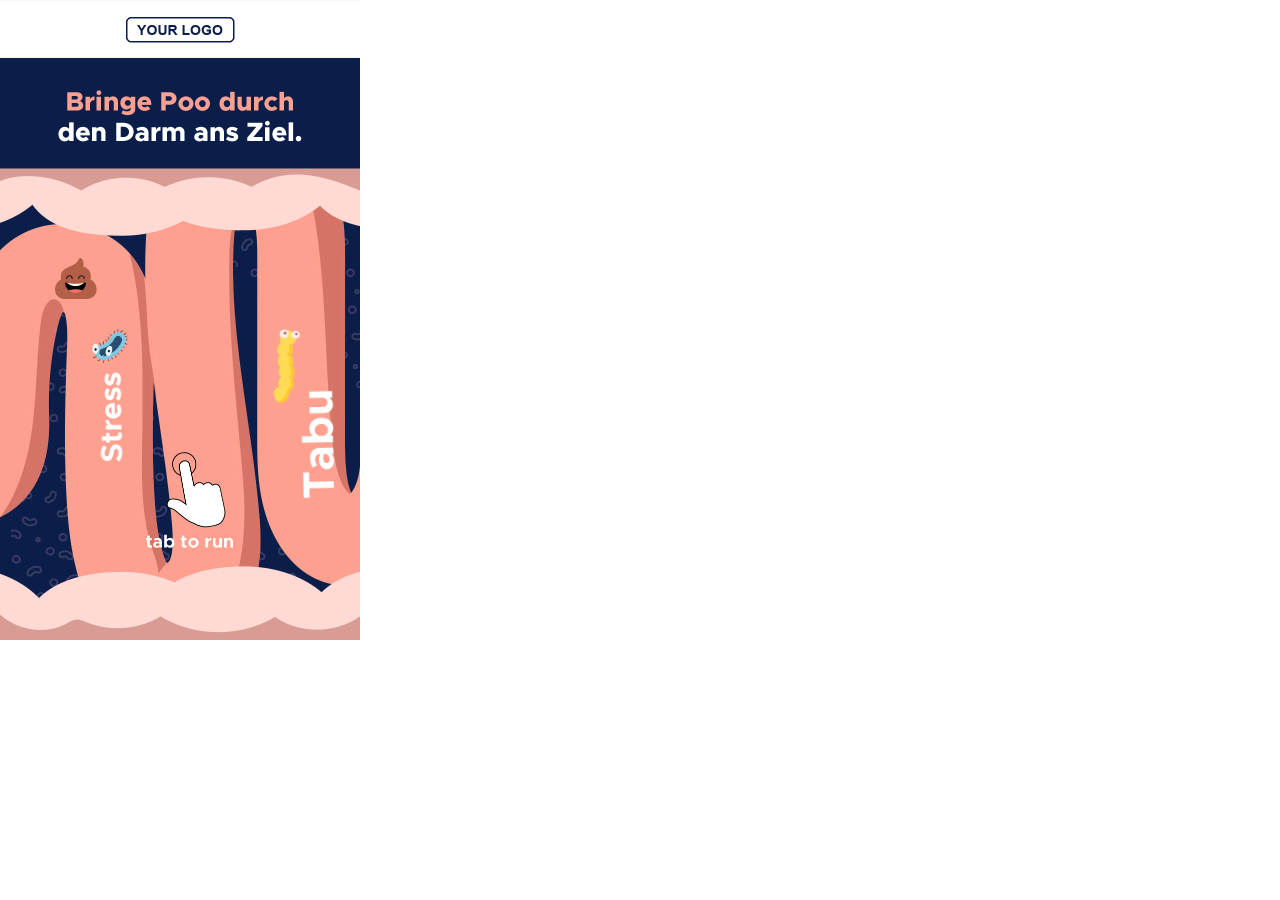
<file: variant-a-game/src/index.html>
<!doctype html>
<html lang="en">
  <head>
    <meta charset="utf-8" />
    <meta name="viewport" content="width=device-width, initial-scale=1" />
    <title>Main view</title>
    <link rel="stylesheet" href="style.css" />
  </head>
  <body>
    <!-- Design layout with opacity 0.5 -->
    <!-- <img src="../design/01-start.webp" style="position: absolute; width: 360px; top: 0; z-index: 10; opacity: 0.5" /> -->
    <!-- <img
      src="../design/02-fail-endcard.webp"
      style="position: absolute; width: 360px; top: 0; z-index: 10; opacity: 0.5" /> -->

    <!-- Start view and game assets -->
    <div id="ad">
      <!-- Background -->
      <img id="bg" src="../assets/bg.webp" />
      <img id="bg_texture" src="../assets/01_game/bg_texture.webp" />

      <!-- Top -->
      <img id="tut" src="../assets/01_game/tut.webp" />
      <img id="logo" src="../assets/logo.webp" />

      <!-- Game -->
      <img id="game" src="../assets/01_game/gameplay.webp" />
      <img id="border" src="../assets/border.webp" />
      <img id="gesture" class="intro" src="../assets/gesture.webp" />

      <!-- Player and obstacles -->
      <img id="player" src="../assets/01_game/player.webp" />

      <img id="bac2" class="intro" src="../assets/01_game/bac2.webp" />
      <img id="bac6" class="intro" src="../assets/01_game/bac6.webp" />

      <img id="txt1" class="intro" src="../assets/01_game/txt1.webp" />
      <img id="txt2" class="intro" src="../assets/01_game/txt2.webp" />

      <!-- TEMPORARY HITBOX (delete after testing)  -->
      <!-- <div id="bottomLine" class="wall-line"></div>
      <div id="topLine" class="wall-line"></div> -->
    </div>

    <!-- Fail view -->
    <div id="fail" class="endcard">
      <img src="../assets/02_endcard/fail/bubble.webp" alt="" />
      <img src="../assets/02_endcard/fail/bac1.webp" alt="" />
      <img src="../assets/02_endcard/fail/bac2.webp" alt="" />
      <img src="../assets/02_endcard/fail/bac3.webp" alt="" />
      <img src="../assets/02_endcard/fail/bac4.webp" alt="" />
      <img src="../assets/02_endcard/fail/bac5.webp" alt="" />
      <img src="../assets/02_endcard/fail/hl.webp" id="failText" alt="" />
      <img src="../assets/02_endcard/fail/sad.webp" alt="" />
      <img src="../assets/02_endcard/fail/cta.webp" id="failCta" alt="" />
      <img src="../assets/02_endcard/fail/replay.webp" id="replay" alt="" />
    </div>

    <!-- Win view -->
    <div id="win" class="endcard">
      <img src="../assets/02_endcard/win/bubble.webp" alt="" />
      <img src="../assets/02_endcard/win/happy.webp" alt="" />
      <img src="../assets/02_endcard/win/hl.webp" id="winText" alt="" />
      <img src="../assets/02_endcard/win/konfetti.webp" alt="" />
      <img src="../assets/02_endcard/win/cta.webp" alt="" id="winCta" />
    </div>

    <script src="https://cdnjs.cloudflare.com/ajax/libs/gsap/3.12.5/gsap.min.js"></script>
    <script src="audio.js"></script>
    <script src="game.js"></script>
  </body>
</html>
</file>
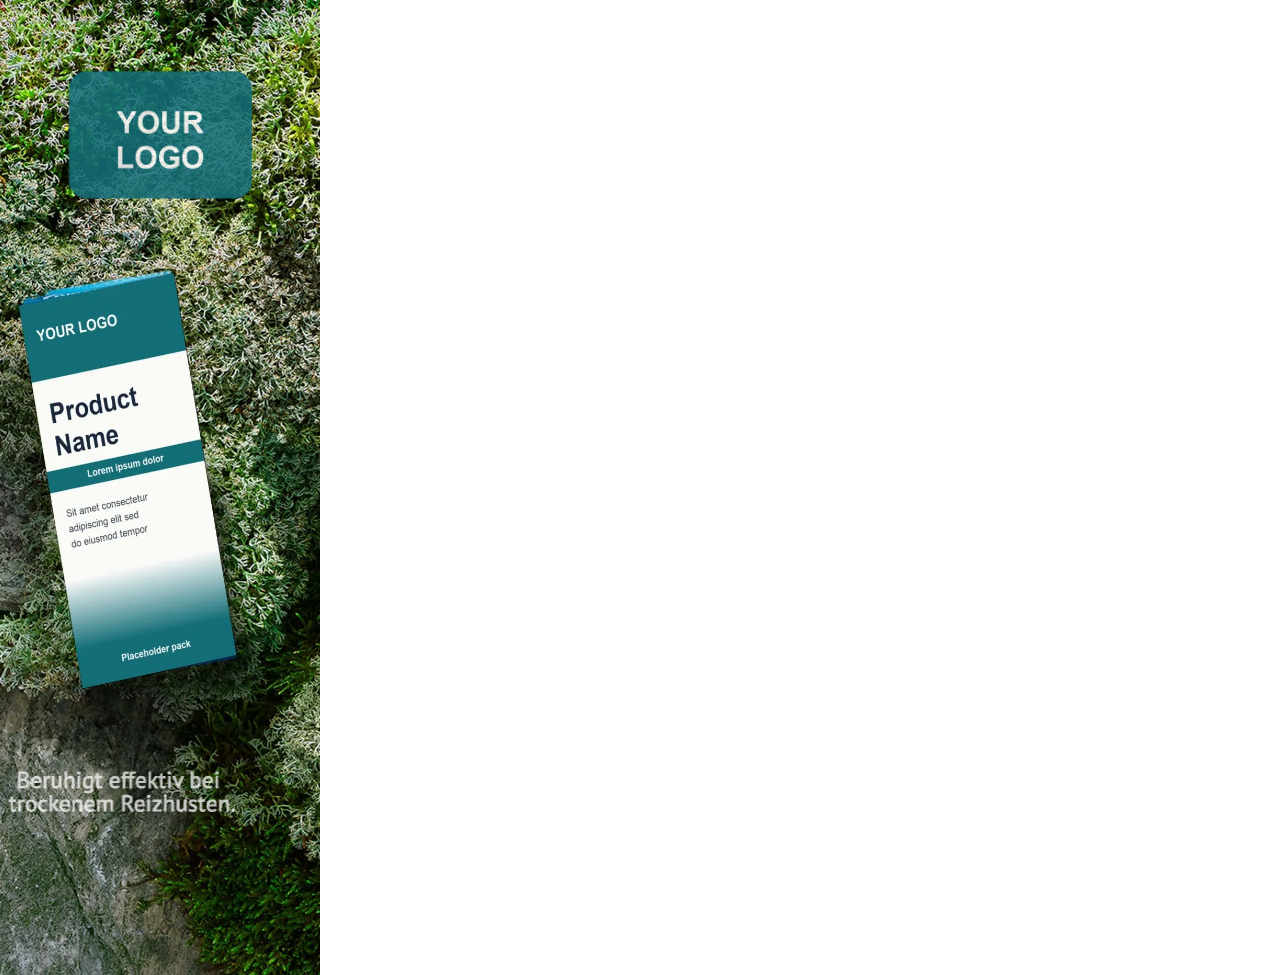
<file: variant-b-fireplace/src/left.html>
<!doctype html>
<html>
  <head>
    <meta charset="utf-8" />
    <title>left</title>
    <style>
      body {
        margin: 0;
        overflow: hidden;
      }
      #ad {
        position: relative;
        width: 320px;
        height: 975px;
        overflow: hidden;
        cursor: pointer;
      }
      #ad img {
        position: absolute;
      }
      #bg {
        left: 0px;
        top: 0;

        width: 1672px;
      }
      #logo,
      #hl,
      #box {
        left: 0;
        top: 0;
        width: 320px;
      }
      #hl,
      #box {
        mix-blend-mode: screen;
      }
      #cta {
        top: 825px;
        left: 72px;
        width: 160px;
        border-radius: 10px;
      }
    </style>
  </head>
  <body>
    <div id="ad">
      <img id="bg" src="../assets/bg-big.webp" />
      <img id="logo" src="../assets/left/logo.png" />
      <img id="hl" src="../assets/left/hl.png" />
      <img id="box" src="../assets/box.webp" />
      <img id="cta" src="../assets/cta.webp" />
    </div>
    <script src="https://cdnjs.cloudflare.com/ajax/libs/gsap/3.12.5/gsap.min.js"></script>
    <script>
      const clickTag = window.clickTag || "https://example.com/landing";
      document.getElementById("ad").onclick = () => window.open(clickTag, "_blank");

      gsap.from("#bg", { scale: 1.1, duration: 4, ease: "power1.out" });

      const tl = gsap.timeline();
      tl.from("#logo", { opacity: 0, scale: 0.8, duration: 3, ease: "back.out(1.7)" }, 0.3)
        .from("#hl", { opacity: 0, x: -150, duration: 1.2, ease: "power3.out" }, 0.8)
        .from("#box", { opacity: 0, y: 30, duration: 0.8, ease: "power2.out" }, 2)
        .from("#cta", { opacity: 0, scale: 0.7, duration: 0.8, ease: "back.out(1.7)" }, 3.5);

      gsap.to("#cta", { scale: 1.05, duration: 0.9, yoyo: true, repeat: 32, ease: "sine.inOut", delay: 5 }); //0.9*(1+32)=29.7sec
    </script>
  </body>
</html>
</file>
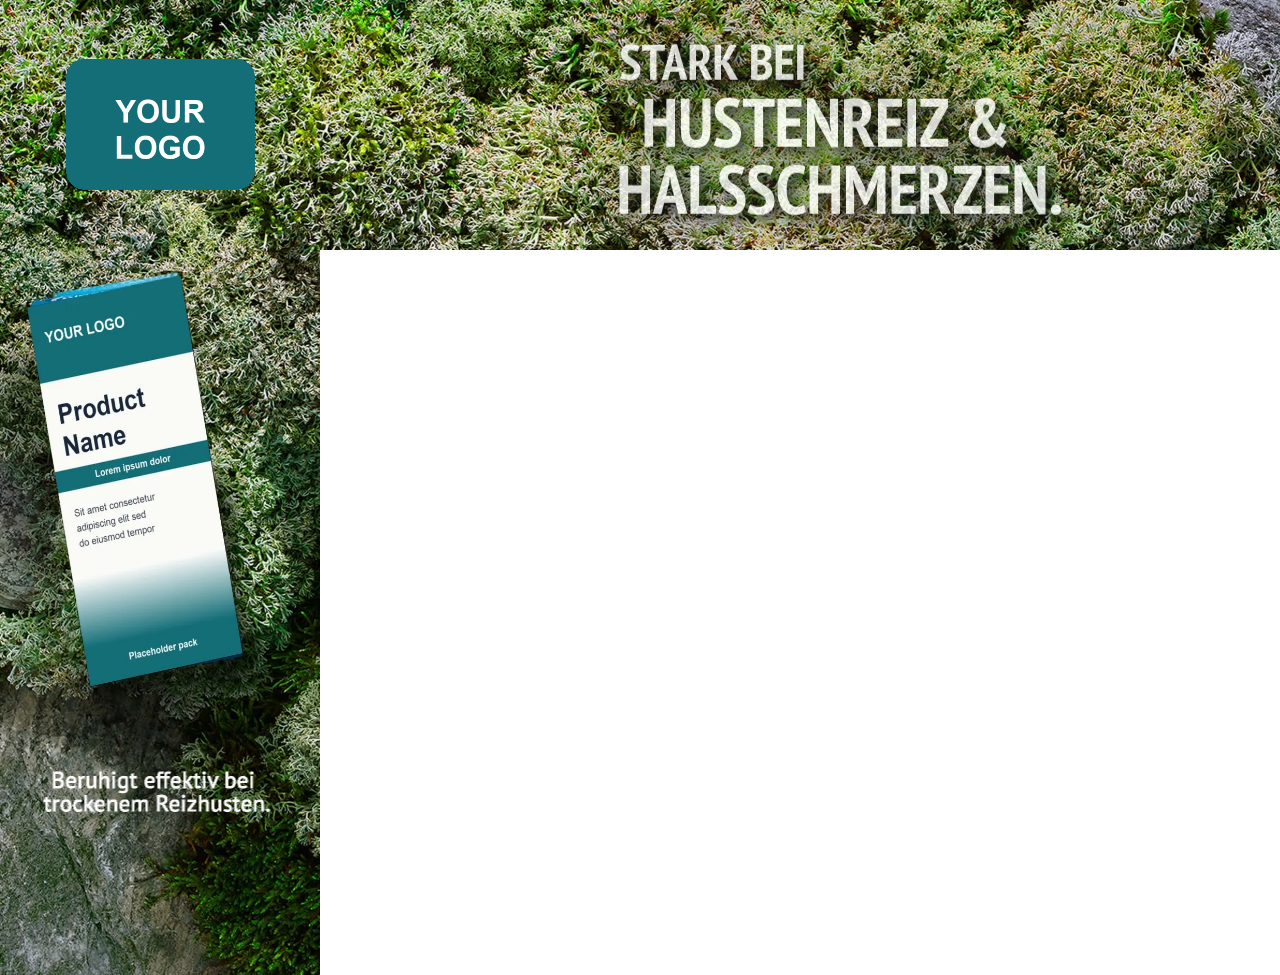
<file: variant-b-fireplace/src/preview.html>
<!doctype html>
<html>
  <head>
    <meta charset="utf-8" />
    <title>preview</title>
    <style>
      body {
        margin: 0;
        overflow: hidden;
      }
      #wrap {
        display: grid;
        grid-template-columns: 320px 1032px 320px;
        grid-template-rows: 250px 725px;
        width: 1672px;
      }
      iframe {
        border: 0;
        display: block;
      }
      #left {
        grid-column: 1;
        grid-row: 1 / 3;
      }
      #top {
        grid-column: 2;
        grid-row: 1;
      }
      #site {
        grid-column: 2;
        grid-row: 2;
        background: #fff;
      }
      #right {
        grid-column: 3;
        grid-row: 1 / 3;
      }
    </style>
  </head>
  <body>
    <div id="wrap">
      <iframe id="left" src="left.html" width="320" height="975"></iframe>
      <iframe id="top" src="top.html" width="1032" height="250"></iframe>
      <div id="site"></div>
      <iframe id="right" src="right.html" width="320" height="975"></iframe>
    </div>
    <script src="https://cdnjs.cloudflare.com/ajax/libs/gsap/3.12.5/gsap.min.js"></script>
  </body>
</html>
</file>
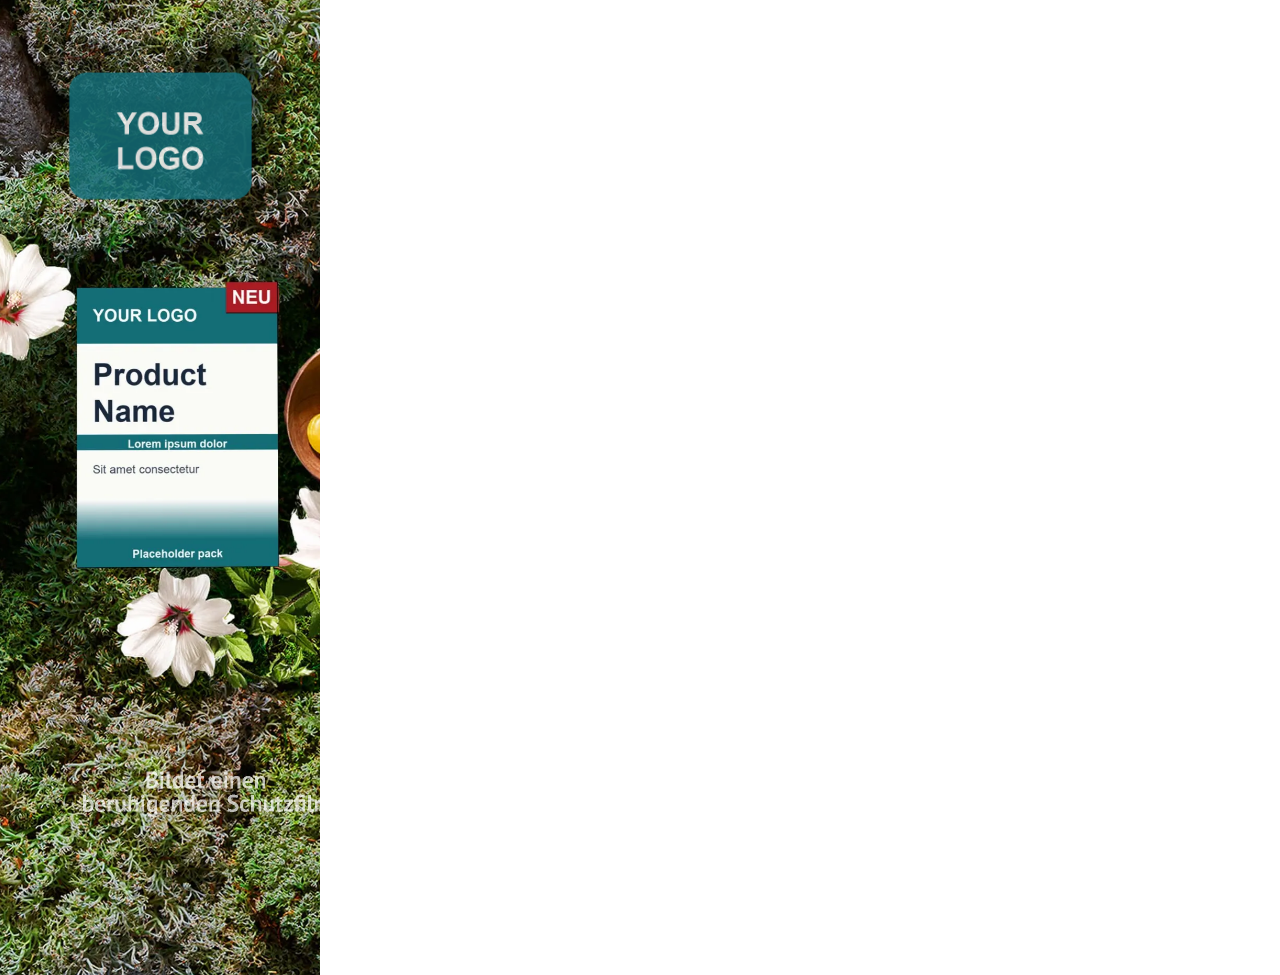
<file: variant-b-fireplace/src/right.html>
<!doctype html>
<html>
  <head>
    <meta charset="utf-8" />
    <title>right</title>
    <style>
      body {
        margin: 0;
        overflow: hidden;
      }
      #ad {
        position: relative;
        width: 320px;
        height: 975px;
        overflow: hidden;
        cursor: pointer;
      }
      #ad img {
        position: absolute;
      }
      #bg {
        right: 0px;
        top: 0;

        width: 1672px;
      }

      #logo,
      #hl,
      #box {
        left: 0;
        top: 0;
        width: 320px;
      }
      #hl,
      #box {
        mix-blend-mode: screen;
      }

      #cta {
        top: 825px;
        left: 72px;
        width: 160px;

        border-radius: 10px;
      }
    </style>
  </head>
  <body>
    <div id="ad">
      <img id="bg" src="../assets/bg-big.webp" />
      <img id="logo" src="../assets/right/logo.png" />
      <img id="hl" src="../assets/right/hl.png" />
      <img id="box" src="../assets/box.webp" />
      <img id="cta" src="../assets/cta.webp" />
    </div>
    <script src="https://cdnjs.cloudflare.com/ajax/libs/gsap/3.12.5/gsap.min.js"></script>
    <script>
      const clickTag = window.clickTag || "https://example.com/landing";
      document.getElementById("ad").onclick = () => window.open(clickTag, "_blank");

      gsap.from("#bg", { scale: 1.1, duration: 4, ease: "power1.out" });

      const tl = gsap.timeline();
      tl.from("#logo", { opacity: 0, scale: 0.8, duration: 3, ease: "back.out(1.7)" }, 0.3)
        .from("#hl", { opacity: 0, x: 150, duration: 1.2, ease: "power3.out" }, 0.8)
        .from("#box", { opacity: 0, y: 30, duration: 0.8, ease: "power2.out" }, 2)
        .from("#cta", { opacity: 0, scale: 0.7, duration: 0.8, ease: "back.out(1.7)" }, 3.5);

      gsap.to("#cta", { scale: 1.05, duration: 0.9, yoyo: true, repeat: 32, ease: "sine.inOut", delay: 5 }); //0.9*(1+32)=29.7sec
    </script>
  </body>
</html>
</file>
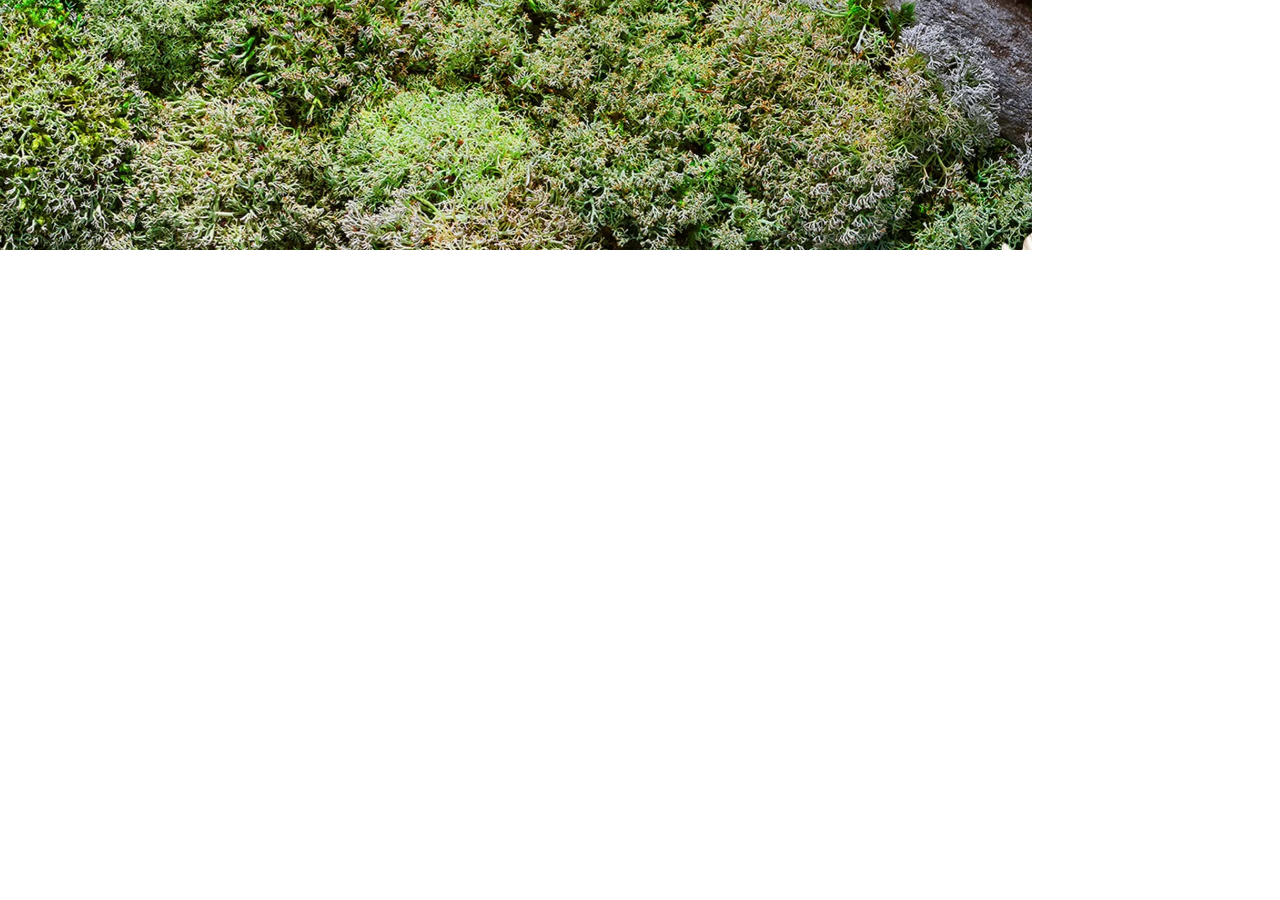
<file: variant-b-fireplace/src/top.html>
<!doctype html>
<html>
  <head>
    <meta charset="utf-8" />
    <title>top</title>
    <style>
      body {
        margin: 0;
        overflow: hidden;
      }
      #ad {
        position: relative;
        width: 1032px;
        height: 250px;
        overflow: hidden;
        cursor: pointer;
      }
      #ad img {
        position: absolute;
      }

      #bg {
        left: -320px;
        top: 0;
        width: 1672px;
      }
      #hl {
        left: 0;
        top: 0;
        width: 1032px;
      }
      #glow {
        position: absolute;
        left: 167px;
        top: -5px;
        width: 700px;
        height: 260px;
        background: radial-gradient(ellipse at center, rgba(231, 241, 234, 0.6), rgba(78, 227, 113, 0) 70%);
      }
    </style>
  </head>
  <body>
    <div id="ad">
      <img id="bg" src="../assets/bg-big.webp" />
      <div id="glow"></div>
      <img id="hl" src="../assets/top/hl.png" />
    </div>
    <script src="https://cdnjs.cloudflare.com/ajax/libs/gsap/3.12.5/gsap.min.js"></script>
    <script>
      const clickTag = window.clickTag || "https://example.com/landing";
      document.getElementById("ad").onclick = () => window.open(clickTag, "_blank");
      gsap.from("#bg", { scale: 1.1, duration: 4, ease: "slow.out" });
      gsap.from("#hl", { opacity: 0, y: 20, duration: 1, ease: "power2.out", delay: 1 });
      gsap.fromTo(
        "#glow",
        { opacity: 0, scale: 0.8 },
        { opacity: 0.8, scale: 1, duration: 2, delay: 1.5, ease: "power2.out" },
      );

      gsap.to("#glow", {
        opacity: 1,
        scale: 1.05,
        duration: 2,
        yoyo: true,
        repeat: 11,
        delay: 3,
        ease: "sine.inOut",
      });
    </script>
  </body>
</html>
</file>
<file: variant-a-game/src/style.css>
html,
body {
  margin: 0;
  overflow: hidden;
}

#ad {
  position: absolute;

  width: 360px;
  height: 640px;
  overflow: hidden;
  cursor: pointer;
  visibility: hidden;
}
#ad img {
  position: absolute;
}
:where(#ad img) {
  left: 0;
  top: 0;
}

#gesture {
  /* width: 86.5px; */
  left: 146px;
  top: 452px;
}
#game {
  /* After adding design on top it didn't align to layout thats why I left: -2px */
  left: -2px;
  clip-path: inset(175px 0 0 0);
}
#bg_texture {
  /* height: 640px; */
  left: 10.5px;
  top: 78.5px;
}
#player {
  left: 55px;
  top: 258px;
}
#bac2 {
  left: 275px;
  top: 328px;
  rotate: 6deg;
  scale: 95%;
}
#bac6 {
  left: 85px;
  top: 322px;
  scale: 70%;
}
#txt1 {
  left: 100px;
  top: 370px;
  scale: 95%;
}
#txt2 {
  left: 301px;
  top: 388px;
  scale: 95%;
}
#gesture:hover {
  transform: scale(120%);
}

.wall-line {
  position: absolute;
  left: 0;
  width: 100%;
  height: 2px;
  background: red;
  z-index: 50;
}

.endcard {
  position: absolute;
  left: 0;
  top: 0;
  width: 360px;
  height: 640px;
  visibility: hidden;
  z-index: 20;
}
.endcard img {
  position: absolute;
  left: 0;
  top: 0;
}

#failCta {
  left: 37px;
  top: 483px;
  cursor: pointer;
}
#replay {
  left: 38px;
  top: 539px;
  cursor: pointer;
}

#failText {
  scale: 0.969 1;
  transform-origin: 180px 330px;
  left: -5px;
}

#winText {
  scale: 0.97 1;
  left: -4.5px;
}
#winCta {
  scale: 0.98 1;

  left: 26px;
  top: 560px;
  cursor: pointer;
}

/* #topLine {
  top: 190px;
}
#bottomLine {
  top: 610px;
} */
</file>
